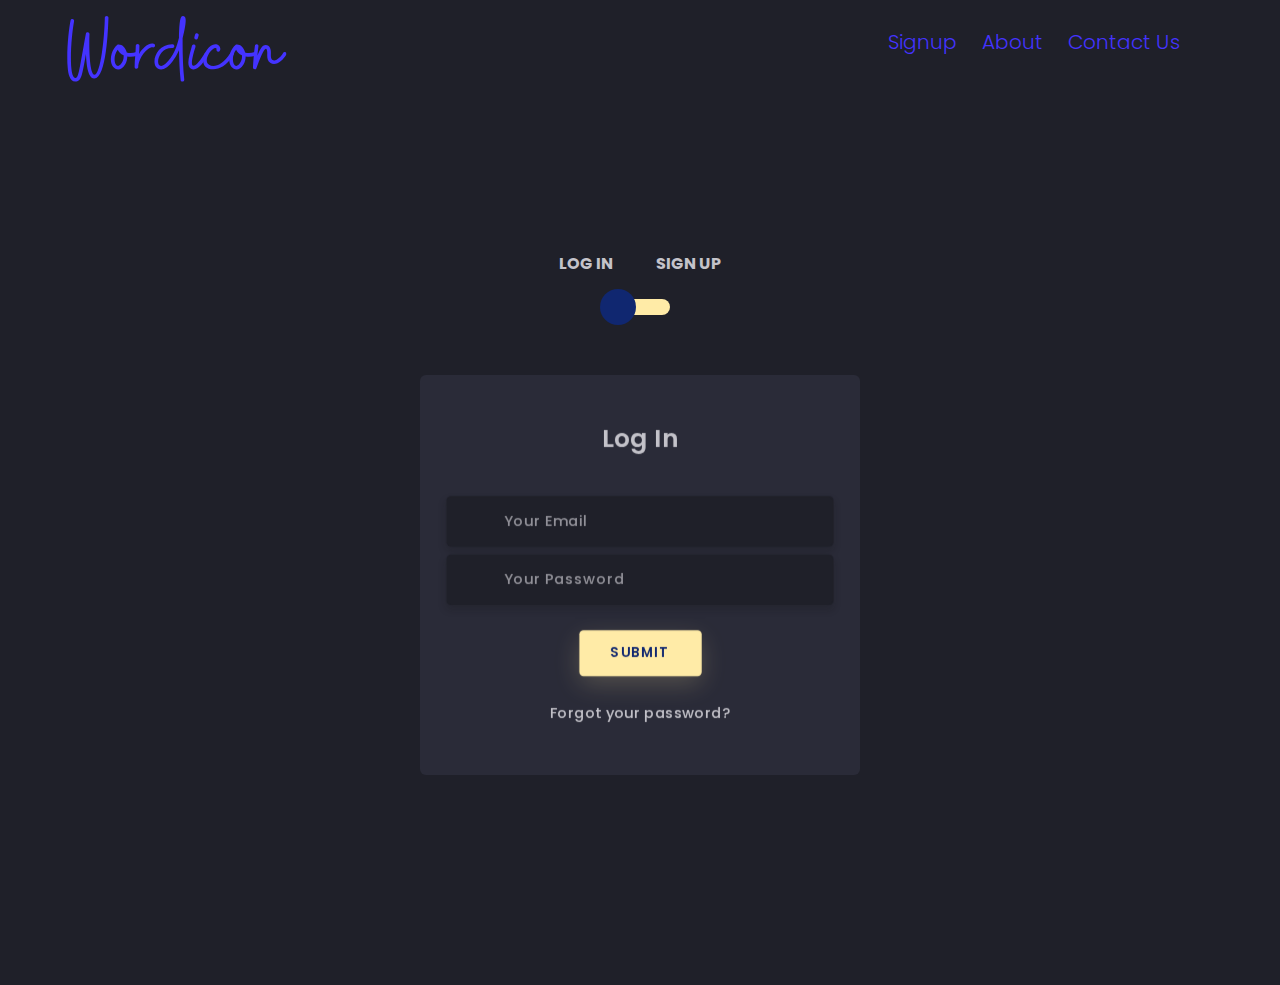
<file: Signup.html>
<!DOCTYPE html>
<html lang="en">

<head>
  <meta charset="UTF-8" />
  <meta http-equiv="X-UA-Compatible" content="IE=edge" />
  <meta name="viewport" content="width=device-width, initial-scale=1.0" />
  <title>Log In / Sign Up</title>
  <link rel="stylesheet" href="/css/Loginstyle.css" />
</head>

<body>
  <header>
    <div class="logo"><a href="index.html"><img src="Images/fullLogo2.svg" alt="Logo" class="logo"></a></div>
    <!-- Navbar Starts Here -->
    <nav class="navbar">
      <div class="navbarLinks">
        <ul class="nav_links">
          <li class="navlinks"><a href="Login.html">Signup</a></li>
          <li class="navlinks"><a href="#">About</a></li>
          <li class="navlinks"><a href="#">Contact Us</a></li>
          <!-- Dark mode added -->
          <!-- <li class="navlinks"><svg onclick="DarkMode()" style="width:24px;height:24px" viewBox="0 0 24 24">
                <path fill="currentColor"
                  d="M12,18V6A6,6 0 0,1 18,12A6,6 0 0,1 12,18M20,15.31L23.31,12L20,8.69V4H15.31L12,0.69L8.69,4H4V8.69L0.69,12L4,15.31V20H8.69L12,23.31L15.31,20H20V15.31Z" />
              </svg>
              </li> -->
        </ul>
      </div>
    </nav>
    <!-- Navbar Ends Here -->
  </header>
  <div class="section">
    <div class="container">
      <div class="row full-height justify-content-center">
        <div class="col-12 text-center align-self-center py-5">
          <div class="section pb-5 pt-5 pt-sm-2 text-center">
            <h6 class="mb-0 pb-3">
              <span>Log In </span><span>Sign Up</span>
            </h6>
            <input class="checkbox" type="checkbox" id="reg-log" name="reg-log" />
            <label for="reg-log"></label>
            <div class="card-3d-wrap mx-auto">
              <div class="card-3d-wrapper">
                <div class="card-front">
                  <div class="center-wrap">
                    <div class="section text-center">
                      <h4 class="mb-4 pb-3">Log In</h4>
                      <div class="form-group">
                        <input type="email" name="logemail" class="form-style" placeholder="Your Email" id="logemail"
                          autocomplete="off" />
                        <i class="input-icon uil uil-at"></i>
                      </div>
                      <div class="form-group mt-2">
                        <input type="password" name="logpass" class="form-style" placeholder="Your Password"
                          id="logpass" autocomplete="off" />
                        <i class="input-icon uil uil-lock-alt"></i>
                      </div>
                      <a href="#" class="btn mt-4">submit</a>
                      <p class="mb-0 mt-4 text-center">
                        <a href="#0" class="link">Forgot your password?</a>
                      </p>
                    </div>
                  </div>
                </div>
                <div class="card-back">
                  <div class="center-wrap">
                    <div class="section text-center">
                      <h4 class="mb-4 pb-3">Sign Up</h4>
                      <div class="form-group">
                        <input type="text" name="logname" class="form-style" placeholder="Your Full Name" id="logname"
                          autocomplete="off" />
                        <i class="input-icon uil uil-user"></i>
                      </div>
                      <div class="form-group mt-2">
                        <input type="email" name="logemail" class="form-style" placeholder="Your Email" id="logemail"
                          autocomplete="off" />
                        <i class="input-icon uil uil-at"></i>
                      </div>
                      <div class="form-group mt-2">
                        <input type="password" name="logpass" class="form-style" placeholder="Your Password"
                          id="logpass" autocomplete="off" />
                        <i class="input-icon uil uil-lock-alt"></i>
                      </div>
                      <a href="#" class="btn mt-4">submit</a>
                    </div>
                  </div>
                </div>
              </div>
            </div>
          </div>
        </div>
      </div>
    </div>
  </div>
</body>

</html>
</file>
<file: css/Loginstyle.css>
@import url("https://fonts.googleapis.com/css?family=Poppins:400,500,600,700,800,900");
@import url("https://cdnjs.cloudflare.com/ajax/libs/twitter-bootstrap/4.5.0/css/bootstrap.min.css");
@import url("https://unicons.iconscout.com/release/v2.1.9/css/unicons.css");

body {
  font-family: "Poppins", sans-serif;
  font-weight: 300;
  font-size: 15px;
  line-height: 1.7;
  color: #c4c3ca;
  background-color: #1f2029;
  overflow-x: hidden;
}

/* navbar code */
header {
  display: flex;
  justify-content: space-between;
  padding: 1em 5vw 0em;
}

.navbar {
  display: flex;
  justify-content: space-between;
  align-items: center;
  color: #4433ff;
  font-size: 20px;
}

#darkmode {
  padding-top: 1em;
}

.logo {
  cursor: pointer;
}

.nav_links {
  list-style: none;
}

.nav_links li {
  display: inline-block;
  margin-right: 20px;

}

.nav_links li a {
  color: #4433ff;
  text-decoration: none;
  transition: all 0.3s ease 0s;
}

.nav_links li a:hover {
  color: var(--text-color);
}

.navlinks :nth-of-type(3) {
  align-self: stretch;
}

#icon {
  width: 30px;
  cursor: pointer;
}

/* header {
  display: flex;
  justify-content: space-between;
  align-items: center;
  padding: 0 20px;
  height: 80px;
  color: #fff;
  font-size: 20px;
} */


/* end of navbar code */
a {
  cursor: pointer;
  transition: all 200ms linear;
}

a:hover {
  text-decoration: none;
}

.link {
  color: #c4c3ca;
}

.link:hover {
  color: #ffeba7;
}

p {
  font-weight: 500;
  font-size: 14px;
  line-height: 1.7;
}

h4 {
  font-weight: 600;
}

h6 span {
  padding: 0 20px;
  text-transform: uppercase;
  font-weight: 700;
}

.section {
  position: relative;
  width: 100%;
  display: block;
}

.full-height {
  min-height: 100vh;
}

[type="checkbox"]:checked,
[type="checkbox"]:not(:checked) {
  position: absolute;
  left: -9999px;
}

.checkbox:checked+label,
.checkbox:not(:checked)+label {
  position: relative;
  display: block;
  text-align: center;
  width: 60px;
  height: 16px;
  border-radius: 8px;
  padding: 0;
  margin: 10px auto;
  cursor: pointer;
  background-color: #ffeba7;
}

.checkbox:checked+label:before,
.checkbox:not(:checked)+label:before {
  position: absolute;
  display: block;
  width: 36px;
  height: 36px;
  border-radius: 50%;
  color: #ffeba7;
  background-color: #102770;
  font-family: "unicons";
  content: "\eb4f";
  z-index: 20;
  top: -10px;
  left: -10px;
  line-height: 36px;
  text-align: center;
  font-size: 24px;
  transition: all 0.5s ease;
}

.checkbox:checked+label:before {
  transform: translateX(44px) rotate(-270deg);
}

.card-3d-wrap {
  position: relative;
  width: 440px;
  max-width: 100%;
  height: 400px;
  -webkit-transform-style: preserve-3d;
  transform-style: preserve-3d;
  perspective: 800px;
  margin-top: 60px;
}

.card-3d-wrapper {
  width: 100%;
  height: 100%;
  position: absolute;
  top: 0;
  left: 0;
  -webkit-transform-style: preserve-3d;
  transform-style: preserve-3d;
  transition: all 600ms ease-out;
}

.card-front,
.card-back {
  width: 100%;
  height: 100%;
  background-color: #2a2b38;
  background-image: url("https://s3-us-west-2.amazonaws.com/s.cdpn.io/1462889/pat.svg");
  background-position: bottom center;
  background-repeat: no-repeat;
  background-size: 300%;
  position: absolute;
  border-radius: 6px;
  left: 0;
  top: 0;
  -webkit-transform-style: preserve-3d;
  transform-style: preserve-3d;
  -webkit-backface-visibility: hidden;
  -moz-backface-visibility: hidden;
  -o-backface-visibility: hidden;
  backface-visibility: hidden;
}

.card-back {
  transform: rotateY(180deg);
}

.checkbox:checked~.card-3d-wrap .card-3d-wrapper {
  transform: rotateY(180deg);
}

.center-wrap {
  position: absolute;
  width: 100%;
  padding: 0 35px;
  top: 50%;
  left: 0;
  transform: translate3d(0, -50%, 35px) perspective(100px);
  z-index: 20;
  display: block;
}

.form-group {
  position: relative;
  display: block;
  margin: 0;
  padding: 0;
}

.form-style {
  padding: 13px 20px;
  padding-left: 55px;
  height: 48px;
  width: 100%;
  font-weight: 500;
  border-radius: 4px;
  font-size: 14px;
  line-height: 22px;
  letter-spacing: 0.5px;
  outline: none;
  color: #c4c3ca;
  background-color: #1f2029;
  border: none;
  -webkit-transition: all 200ms linear;
  transition: all 200ms linear;
  box-shadow: 0 4px 8px 0 rgba(21, 21, 21, 0.2);
}

.form-style:focus,
.form-style:active {
  border: none;
  outline: none;
  box-shadow: 0 4px 8px 0 rgba(21, 21, 21, 0.2);
}

.input-icon {
  position: absolute;
  top: 0;
  left: 18px;
  height: 48px;
  font-size: 24px;
  line-height: 48px;
  text-align: left;
  color: #ffeba7;
  -webkit-transition: all 200ms linear;
  transition: all 200ms linear;
}

.form-group input:-ms-input-placeholder {
  color: #c4c3ca;
  opacity: 0.7;
  -webkit-transition: all 200ms linear;
  transition: all 200ms linear;
}

.form-group input::-moz-placeholder {
  color: #c4c3ca;
  opacity: 0.7;
  -webkit-transition: all 200ms linear;
  transition: all 200ms linear;
}

.form-group input:-moz-placeholder {
  color: #c4c3ca;
  opacity: 0.7;
  -webkit-transition: all 200ms linear;
  transition: all 200ms linear;
}

.form-group input::-webkit-input-placeholder {
  color: #c4c3ca;
  opacity: 0.7;
  -webkit-transition: all 200ms linear;
  transition: all 200ms linear;
}

.form-group input:focus:-ms-input-placeholder {
  opacity: 0;
  -webkit-transition: all 200ms linear;
  transition: all 200ms linear;
}

.form-group input:focus::-moz-placeholder {
  opacity: 0;
  -webkit-transition: all 200ms linear;
  transition: all 200ms linear;
}

.form-group input:focus:-moz-placeholder {
  opacity: 0;
  -webkit-transition: all 200ms linear;
  transition: all 200ms linear;
}

.form-group input:focus::-webkit-input-placeholder {
  opacity: 0;
  -webkit-transition: all 200ms linear;
  transition: all 200ms linear;
}

.btn {
  border-radius: 4px;
  height: 44px;
  font-size: 13px;
  font-weight: 600;
  text-transform: uppercase;
  -webkit-transition: all 200ms linear;
  transition: all 200ms linear;
  padding: 0 30px;
  letter-spacing: 1px;
  display: -webkit-inline-flex;
  display: -ms-inline-flexbox;
  display: inline-flex;
  -webkit-align-items: center;
  -moz-align-items: center;
  -ms-align-items: center;
  align-items: center;
  -webkit-justify-content: center;
  -moz-justify-content: center;
  -ms-justify-content: center;
  justify-content: center;
  -ms-flex-pack: center;
  text-align: center;
  border: none;
  background-color: #ffeba7;
  color: #102770;
  box-shadow: 0 8px 24px 0 rgba(255, 235, 167, 0.2);
}

.btn:active,
.btn:focus {
  background-color: #102770;
  color: #ffeba7;
  box-shadow: 0 8px 24px 0 rgba(16, 39, 112, 0.2);
}

.btn:hover {
  background-color: #102770;
  color: #ffeba7;
  box-shadow: 0 8px 24px 0 rgba(16, 39, 112, 0.2);
}
</file>
